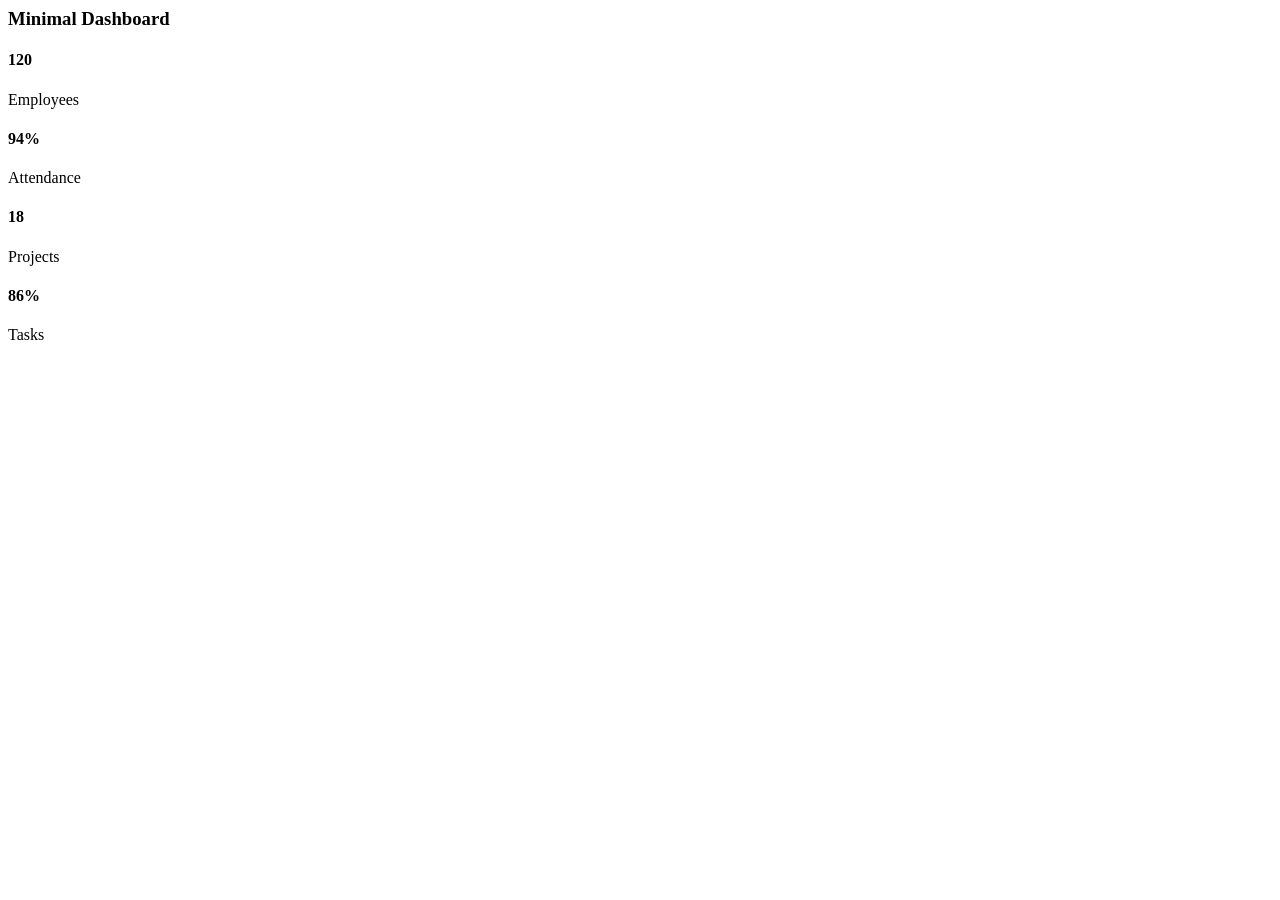
<file: dashboard-minimal.html>
<body class="bg-white">

<h3 class="m-3">Minimal Dashboard</h3>

<div class="row p-3">

<div class="col-lg-3">
<div class="border p-3 text-center">
<h4>120</h4>
<p>Employees</p>
</div>
</div>

<div class="col-lg-3">
<div class="border p-3 text-center">
<h4>94%</h4>
<p>Attendance</p>
</div>
</div>

<div class="col-lg-3">
<div class="border p-3 text-center">
<h4>18</h4>
<p>Projects</p>
</div>
</div>

<div class="col-lg-3">
<div class="border p-3 text-center">
<h4>86%</h4>
<p>Tasks</p>
</div>
</div>

</div>

<div class="card m-3 shadow-none border">
<div class="card-body">
<div id="revenue-chart"></div>
</div>
</div>

</body>
</file>
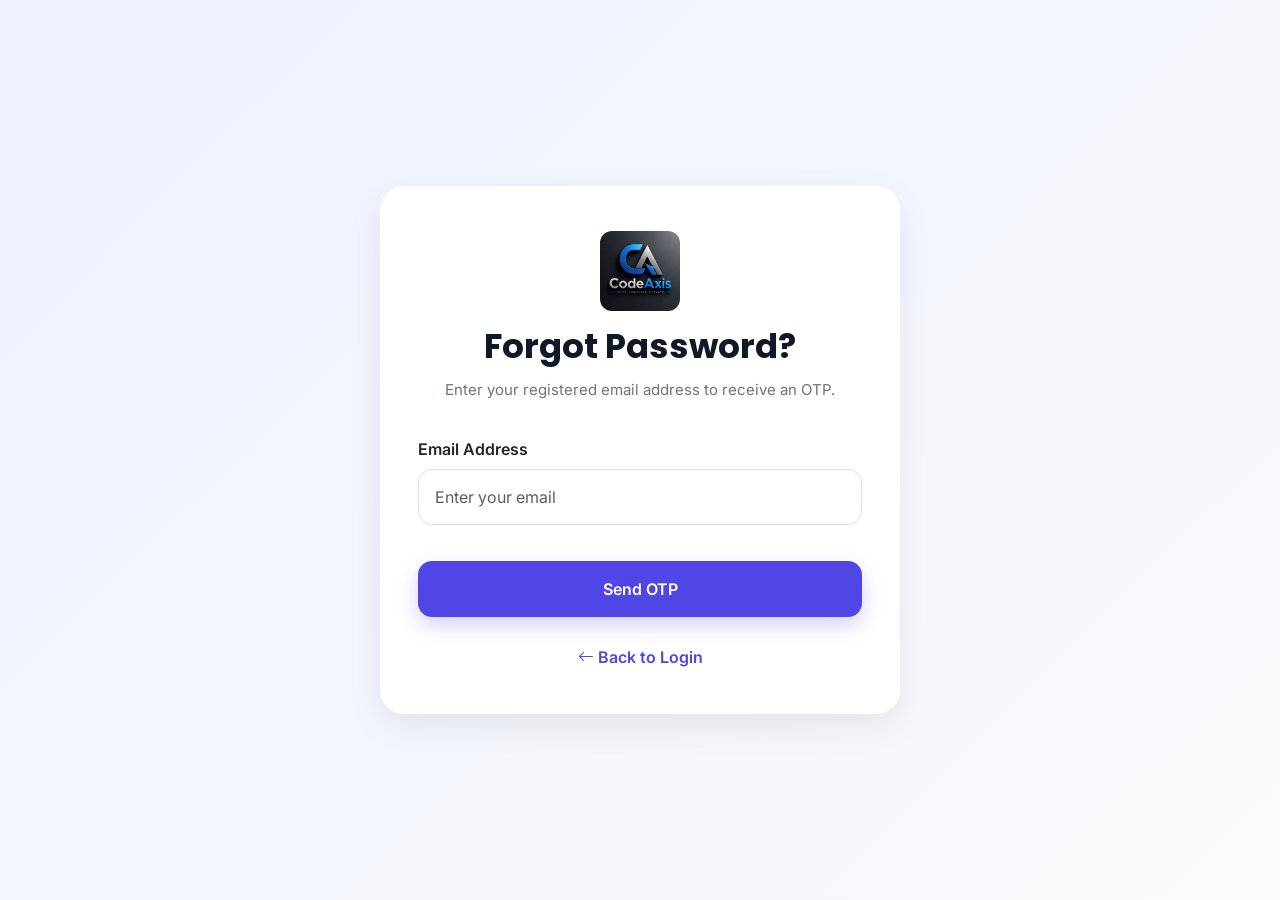
<file: forgot-password.html>
<!DOCTYPE html>
<html lang="en">

<head>

<meta charset="UTF-8">

<meta name="viewport" content="width=device-width, initial-scale=1.0">

<title>Forgot Password Flow</title>

<link href="https://cdn.jsdelivr.net/npm/bootstrap@5.3.3/dist/css/bootstrap.min.css" rel="stylesheet">

<link rel="stylesheet" href="https://cdn.jsdelivr.net/npm/bootstrap-icons@1.11.3/font/bootstrap-icons.min.css">

<link href="https://fonts.googleapis.com/css2?family=Inter:wght@300;400;500;600;700&family=Poppins:wght@500;600;700&display=swap" rel="stylesheet">

<link rel="stylesheet" href="forgot-password.css">

</head>

<body>

<div class="forgot-wrapper">

<!-- STEP 1 -->

<div id="step1">

<div class="brand-icon">
    <img src="logo.png" alt="Logo">
</div>

<h1 class="title">
Forgot Password?
</h1>

<p class="subtitle">
Enter your registered email address to receive an OTP.
</p>

<div class="mb-3">

<label class="form-label">
Email Address
</label>

<input
type="email"
class="form-control"
id="email"
placeholder="Enter your email"
>

</div>

<button class="reset-btn" id="sendOtpBtn">

<span id="sendText">
Send OTP
</span>

<span
class="spinner-border spinner-border-sm d-none"
id="sendLoader">
</span>

</button>

</div>

<!-- STEP 2 -->

<div id="step2" class="step-box">

<div class="icon-box">
<i class="bi bi-shield-lock"></i>
</div>

<h1 class="title">
Verify OTP
</h1>

<p class="subtitle">
Enter the OTP sent to your email address.
</p>

<div class="mb-3">

<label class="form-label">
OTP
</label>

<input
type="text"
class="form-control"
id="otp"
placeholder="Enter OTP"
>

</div>

<button class="reset-btn" id="verifyOtpBtn">

<span id="verifyText">
Verify OTP
</span>

<span
class="spinner-border spinner-border-sm d-none"
id="verifyLoader">
</span>

</button>

</div>

<!-- STEP 3 -->

<div id="step3" class="step-box">

<div class="icon-box">
<i class="bi bi-key"></i>
</div>

<h1 class="title">
Reset Password
</h1>

<p class="subtitle">
Create a new secure password.
</p>

<div class="mb-3">

<label class="form-label">
New Password
</label>

<div class="password-box">

<input
type="password"
class="form-control"
id="newPassword"
placeholder="Enter new password"
>

<span class="toggle-password" id="toggleNewPassword">
<i class="bi bi-eye-slash"></i>
</span>

</div>

</div>

<div class="mb-3">

<label class="form-label">
Confirm Password
</label>

<div class="password-box">

<input
type="password"
class="form-control"
id="confirmPassword"
placeholder="Confirm password"
>

<span class="toggle-password" id="toggleConfirmPassword">
<i class="bi bi-eye-slash"></i>
</span>

</div>

</div>

<button class="reset-btn" id="resetPasswordBtn">

<span id="resetText">
Reset Password
</span>

<span
class="spinner-border spinner-border-sm d-none"
id="resetLoader">
</span>

</button>

</div>

<!-- STEP 4 -->

<div id="step4" class="step-box">

<div class="success-icon">
<i class="bi bi-check-circle-fill"></i>
</div>

<h1 class="title">
Success!
</h1>

<p class="subtitle">
Your password has been reset successfully.
</p>

<a
href="index.html"
class="reset-btn d-flex align-items-center justify-content-center text-decoration-none">

Back To Login

</a>

</div>

<div class="message" id="messageBox"></div>

<div class="back-login">

<a href="index.html">

<i class="bi bi-arrow-left"></i>

Back to Login

</a>

</div>

</div>

<script src="forgot-password.js"></script>

</body>
</html>
</file>
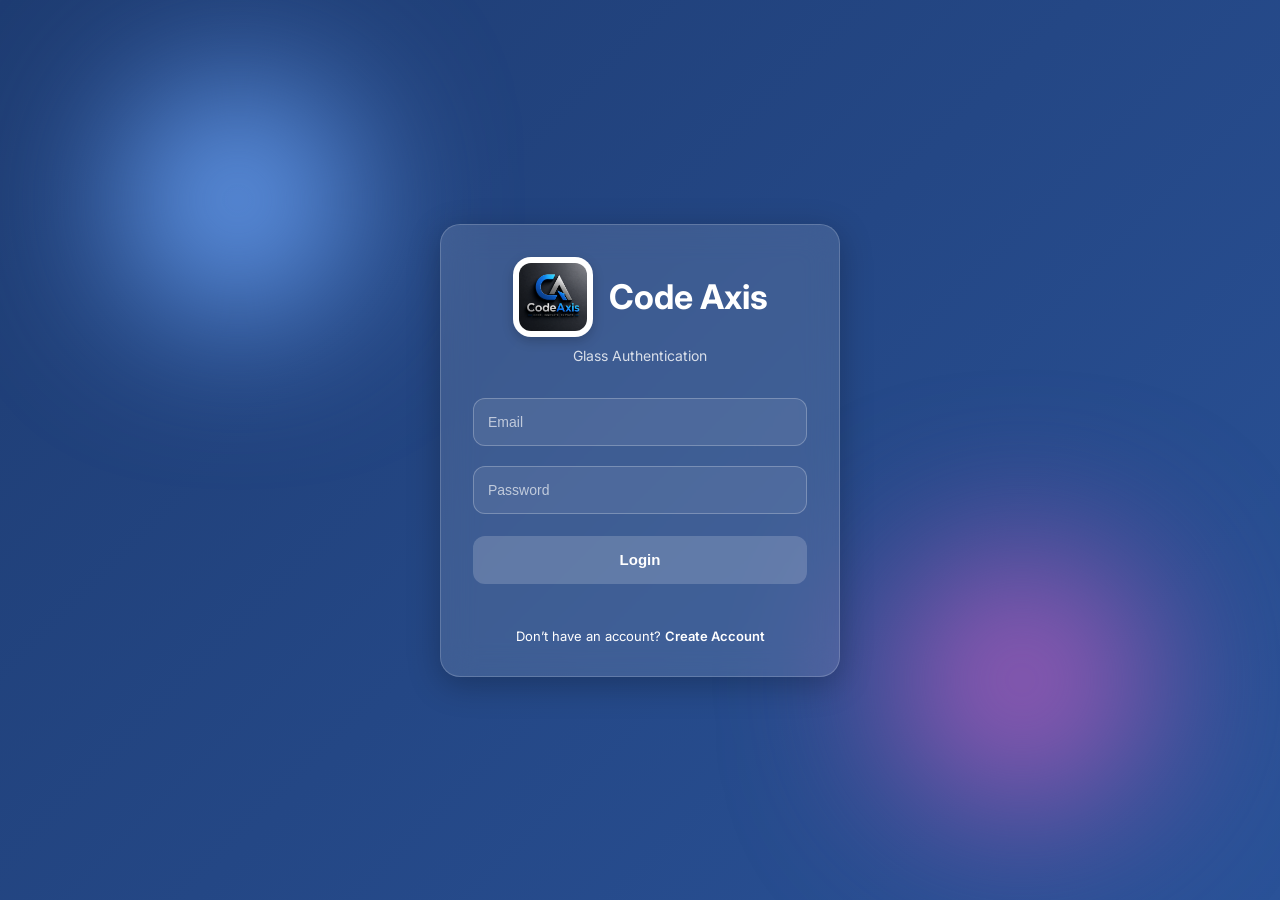
<file: glass-form.html>
<!DOCTYPE html>
<html lang="en">
<head>
<meta charset="UTF-8">
<title>Glass Auth System</title>
<meta name="viewport" content="width=device-width, initial-scale=1">

<link rel="stylesheet" href="glass-form.css">
</head>

<body>

<div class="card">

  <div class="brand">
    <img src="logo.png" alt="Logo">
    <span>Code Axis</span>
</div>
  <div class="sub">Glass Authentication</div>

  <!-- LOGIN -->
  <form id="loginForm" class="form active">

    <input type="email" id="loginEmail" placeholder="Email" required>
    <input type="password" id="loginPassword" placeholder="Password" required>

    <button type="submit">Login</button>

    <div class="msg" id="loginMsg"></div>

    <p class="link">
      Don’t have an account?
      <a href="#" id="showSignup">Create Account</a>
    </p>

  </form>

  <!-- SIGNUP -->
  <form id="signupForm" class="form">

    <input type="text" id="signupName" placeholder="Name" required>
    <input type="email" id="signupEmail" placeholder="Email" required>
    <input type="password" id="signupPassword" placeholder="Password" required>
    <input type="password" id="signupConfirmPassword" placeholder="Confirm Password" required>

    <button type="submit">Create Account</button>

    <div class="msg" id="signupMsg"></div>

    <p class="link">
      Already have an account?
      <a href="#" id="showLogin">Login</a>
    </p>

  </form>

</div>

<script src="glass-form.js"></script>

</body>
</html>
</file>
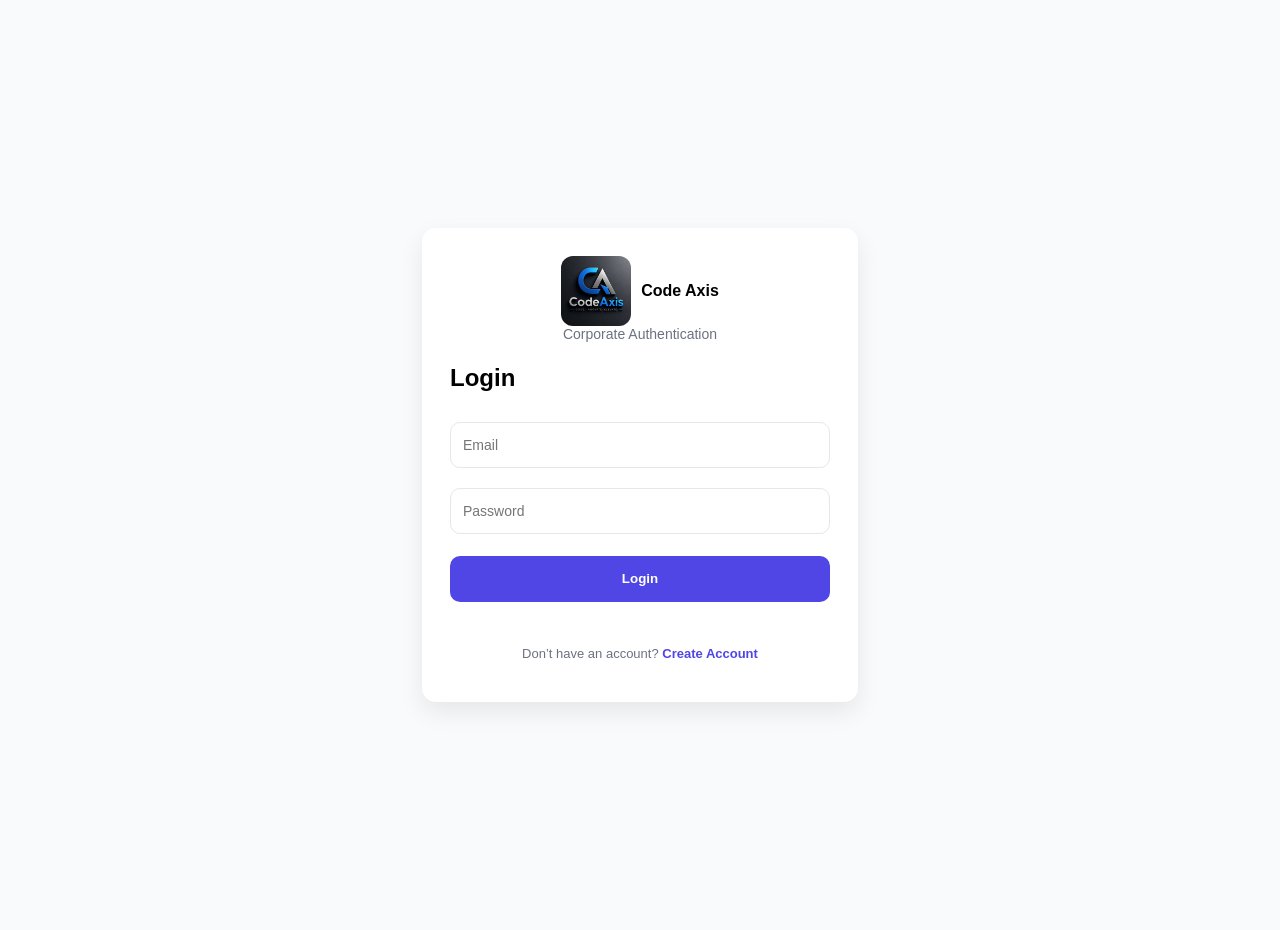
<file: material-form.html>
<!DOCTYPE html>
<html lang="en">
<head>
<meta charset="UTF-8">
<title>Material Auth System</title>
<meta name="viewport" content="width=device-width, initial-scale=1">

<link rel="stylesheet" href="material-form.css">
</head>

<body>

<div class="card">

  <div class="brand">
    <img src="logo.png" alt="Logo">
    Code Axis
</div>
  <div class="sub">Corporate Authentication</div>

  <!-- LOGIN FORM -->
  <form id="loginForm" class="form active">

    <h2>Login</h2>

    <input type="email" id="loginEmail" placeholder="Email" required>
    <input type="password" id="loginPassword" placeholder="Password" required>

    <button type="submit" id="loginBtn">Login</button>

    <div class="msg" id="loginMsg"></div>

    <p class="link">
      Don’t have an account?
      <a href="#" id="showSignup">Create Account</a>
    </p>

  </form>

  <!-- SIGNUP FORM -->
  <form id="signupForm" class="form">

    <h2>Create Account</h2>

    <input type="text" id="signupName" placeholder="Name" required>
    <input type="email" id="signupEmail" placeholder="Email" required>
    <input type="password" id="signupPassword" placeholder="Password (min 8 chars)" required>
    <input type="password" id="signupConfirmPassword" placeholder="Confirm Password" required>

    <button type="submit" id="signupBtn">Create Account</button>

    <div class="msg" id="signupMsg"></div>

    <p class="link">
      Already have an account?
      <a href="#" id="showLogin">Login</a>
    </p>

  </form>

</div>

<!-- FIXED SCRIPT PATH -->
<script src="material-form.js"></script>

</body>
</html>
</file>
<file: forgot-password.css>
:root{
--primary:#4F46E5;
--primary-dark:#4338CA;
--success:#22C55E;
--danger:#EF4444;
--bg:#F4F7FB;
--text:#111827;
--muted:#6B7280;
--border:#E5E7EB;
--shadow:0 12px 35px rgba(0,0,0,0.08);
}

*{
margin:0;
padding:0;
box-sizing:border-box;
}

body{
font-family:'Inter',poppins;
background:linear-gradient(135deg,#EEF2FF,#F9FAFB);
min-height:100vh;
display:flex;
justify-content:center;
align-items:center;
padding:20px;
}

.brand-icon{
    display:flex;
    justify-content:center;
    align-items:center;
    margin-bottom:15px;
}

.brand-icon img{
    width:80px;
    height:80px;
    object-fit:contain;
    border-radius:12px;
}

.forgot-wrapper{
width:100%;
max-width:520px;
background:#fff;
border-radius:24px;
padding:45px 38px;
box-shadow:var(--shadow);
}

.icon-box{
width:85px;
height:85px;
margin:auto;
border-radius:22px;
background:rgba(79,70,229,0.12);
display:flex;
align-items:center;
justify-content:center;
margin-bottom:25px;
}

.icon-box i{
font-size:38px;
color:var(--primary);
}

.title{
text-align:center;
font-size:34px;
font-weight:700;
color:var(--text);
font-family:'Poppins',poppins;
margin-bottom:10px;
}

.subtitle{
text-align:center;
color:var(--muted);
font-size:15px;
line-height:1.7;
margin-bottom:35px;
}

.form-label{
font-weight:600;
margin-bottom:8px;
}

.form-control{
height:56px;
border-radius:14px;
padding-left:16px;
}

.form-control:focus{
border-color:var(--primary);
box-shadow:0 0 0 4px rgba(79,70,229,0.12);
}

.password-box{
position:relative;
}

.toggle-password{
position:absolute;
top:50%;
right:18px;
transform:translateY(-50%);
cursor:pointer;
color:#6B7280;
}

.reset-btn{
width:100%;
height:56px;
border:none;
border-radius:14px;
background:var(--primary);
color:#fff;
font-weight:600;
font-size:16px;
margin-top:20px;
transition:0.3s;
box-shadow:0 8px 20px rgba(79,70,229,0.25);
}

.reset-btn:hover{
background:var(--primary-dark);
transform:translateY(-2px);
}

.message{
display:none;
margin-top:20px;
text-align:center;
font-weight:600;
font-size:14px;
}

.step-box{
display:none;
}

.back-login{
text-align:center;
margin-top:28px;
}

.back-login a{
text-decoration:none;
color:var(--primary);
font-weight:600;
}

.success-icon{
width:90px;
height:90px;
border-radius:50%;
background:rgba(34,197,94,0.12);
display:flex;
justify-content:center;
align-items:center;
margin:auto;
margin-bottom:20px;
}

.success-icon i{
font-size:40px;
color:var(--success);
}
@media(max-width:768px){

    .section-heading h1{
        font-size:40px;
    }

    .selection-card{
        margin-bottom:20px;
    }

    .register-card{
        padding:35px;
    }

    .nav-links{
        gap:15px;
        font-size:14px;
    }
}

@media(max-width:576px){

    .register-card{
        padding:30px 22px;
    }

    .button-group{
        flex-direction:column;
    }

    .line{
        width:40px;
    }

    .section-heading h1{
        font-size:32px;
    }

    .title{
        font-size:30px;
    }

    .navbar-brand{
        font-size:24px;
    }

    .nav-links{
        gap:12px;
        font-size:13px;
    }
}
@media(max-width:480px){

  .card,
  .auth-card{
    width:100%;
    max-width:100%;
    padding:20px;
  }

  body{
    padding:15px;
  }

}




}
</file>
<file: glass-form.css>
/* GOOGLE FONT */
@import url('https://fonts.googleapis.com/css2?family=Inter:wght@400;500;600;700&display=swap');

*{
  margin:0;
  padding:0;
  box-sizing:border-box;
}

body{
  font-family:'Inter',sans-serif;
  min-height:100vh;
  display:flex;
  justify-content:center;
  align-items:center;
  padding:20px;

  background:
    linear-gradient(135deg,#1e3c72,#2a5298);

  overflow:hidden;
}

/* OPTIONAL BACKGROUND CIRCLES */
body::before,
body::after{
  content:'';
  position:absolute;
  border-radius:50%;
  filter:blur(80px);
  z-index:0;
}

body::before{
  width:220px;
  height:220px;
  background:#6ea8fe;
  top:10%;
  left:10%;
}

body::after{
  width:260px;
  height:260px;
  background:#9b59b6;
  bottom:10%;
  right:10%;
}

/* GLASS CARD */
.card{
  position:relative;
  z-index:1;

  width:100%;
  max-width:400px;
  padding:32px;

  border-radius:20px;

  background:rgba(255,255,255,0.12);

  backdrop-filter:blur(16px);
  -webkit-backdrop-filter:blur(16px);

  border:1px solid rgba(255,255,255,0.18);

  box-shadow:
    0 8px 32px rgba(0,0,0,0.25);

  color:#fff;

  transition:0.3s ease;
}

.card:hover{
  transform:translateY(-3px);
}

/* BRAND */
.brand{
display:flex;
justify-content:center;
align-items:center;
gap:16px;
margin-bottom:10px;
font-size:34px;
font-weight:700;
color:#fff;
}

.brand img{
width:80px;
height:80px;
object-fit:contain;
background:#fff;
padding:6px;
border-radius:18px;
box-shadow:0 4px 12px rgba(0,0,0,0.20);
}


.sub{
  text-align:center;
  font-size:14px;
  opacity:0.8;
  margin-bottom:24px;
}

/* FORM */
.form{
  display:none;
  animation:fadeIn 0.4s ease;
}

.form.active{
  display:block;
}

/* INPUT */
input{
  width:100%;
  height:48px;

  margin:10px 0;
  padding:12px 14px;

  border-radius:12px;
  border:1px solid rgba(255,255,255,0.25);

  background:rgba(255,255,255,0.08);

  color:#fff;
  font-size:14px;

  outline:none;

  transition:0.25s ease;
}

input::placeholder{
  color:rgba(255,255,255,0.65);
}

input:hover{
  background:rgba(255,255,255,0.12);
}

input:focus{
  border-color:rgba(255,255,255,0.45);

  background:rgba(255,255,255,0.15);

  box-shadow:
    0 0 0 4px rgba(255,255,255,0.08);
}

/* BUTTON */
button{
  width:100%;
  height:48px;

  margin-top:12px;

  border:none;
  border-radius:12px;

  background:rgba(255,255,255,0.18);

  color:#fff;

  font-size:15px;
  font-weight:600;

  cursor:pointer;

  transition:0.3s ease;
}

button:hover{
  background:rgba(255,255,255,0.28);

  transform:translateY(-2px);

  box-shadow:
    0 8px 18px rgba(0,0,0,0.20);
}

button:active{
  transform:scale(0.98);
}

/* LINK */
.link{
  text-align:center;
  margin-top:16px;
  font-size:13px;
}

.link a{
  color:#fff;
  text-decoration:none;
  font-weight:600;
}

.link a:hover{
  text-decoration:underline;
}

/* MESSAGE */
.msg{
  min-height:18px;
  text-align:center;
  margin-top:10px;
  font-size:13px;
}

.msg.success{
  color:#00ffbf;
}

.msg.error{
  color:#ff7b7b;
}

/* ANIMATION */
@keyframes fadeIn{
  from{
    opacity:0;
    transform:translateY(8px);
  }

  to{
    opacity:1;
    transform:translateY(0);
  }
}

/* RESPONSIVE */
@media(max-width:768px){

    .section-heading h1{
        font-size:40px;
    }

    .selection-card{
        margin-bottom:20px;
    }

    .register-card{
        padding:35px;
    }

    .nav-links{
        gap:15px;
        font-size:14px;
    }
}

@media(max-width:576px){

    .register-card{
        padding:30px 22px;
    }

    .button-group{
        flex-direction:column;
    }

    .line{
        width:40px;
    }

    .section-heading h1{
        font-size:32px;
    }

    .title{
        font-size:30px;
    }

    .navbar-brand{
        font-size:24px;
    }

    .nav-links{
        gap:12px;
        font-size:13px;
    }
}
@media(max-width:480px){

  .card,
  .auth-card{
    width:100%;
    max-width:100%;
    padding:20px;
  }

  body{
    padding:15px;
  }

}


 

}
</file>
<file: material-form.css>
body {
  background: #F9FAFB;
  font-family: 'Inter', 'Poppins', sans-serif;
  min-height: 100vh;
  display: flex;
  justify-content: center;
  align-items: center;
  margin: 0;
  padding: 20px;
}

/* CARD */
.card {
  width: 380px;
  background: #fff;
  padding: 28px;
  border-radius: 14px;
  box-shadow: 0 10px 25px rgba(0,0,0,0.08);
  transition: 0.3s ease;
}

.card:hover {
  transform: translateY(-2px);
}

/* BRAND */
.brand{
    display:flex;
    justify-content:center;
    align-items:center;
    gap:10px;
    font-weight:700;
    text-align:center;
}

.brand img{
    width:70px;
    height:70px;
    object-fit:contain;
    border-radius:12px;
}

.sub {
  text-align: center;
  font-size: 14px;
  color: #6B7280;
  margin-bottom: 22px;
}

/* FORM */
.form {
  display: none;
  animation: fadeIn 0.3s ease-in-out;
}

.form.active {
  display: block;
}

/* INPUT */
input {
  width: 100%;
  height: 46px;
  margin: 10px 0;
  padding: 12px;
  border-radius: 10px;
  border: 1.5px solid #E5E7EB;
  outline: none;
  font-size: 14px;
  background: #fff;
  transition: 0.2s;
  box-sizing: border-box;
}

input:focus {
  border-color: #4F46E5;
  box-shadow: 0 0 0 3px rgba(79,70,229,0.12);
}

/* BUTTON */
button {
  width: 100%;
  height: 46px;
  background: #4F46E5;
  color: white;
  border: none;
  border-radius: 10px;
  font-weight: 600;
  cursor: pointer;
  margin-top: 12px;
  transition: 0.2s ease;
}

button:hover {
  background: #4338CA;
  box-shadow: 0 8px 18px rgba(79,70,229,0.20);
}

button:active {
  transform: scale(0.98);
}

/* LINK */
.link {
  text-align: center;
  margin-top: 16px;
  font-size: 13px;
  color: #6B7280;
}

.link a {
  color: #4F46E5;
  font-weight: 600;
  cursor: pointer;
  text-decoration: none;
}

.link a:hover {
  text-decoration: underline;
}

/* MESSAGE */
.msg {
  text-align: center;
  font-size: 13px;
  margin-top: 10px;
  color: #EF4444;
  min-height: 18px;
}

.msg.success {
  color: #22C55E;
}

/* ANIMATION */
@keyframes fadeIn {
  from {
    opacity: 0;
    transform: translateY(5px);
  }

  to {
    opacity: 1;
    transform: translateY(0);
  }
}

/* RESPONSIVE */
@media(max-width:768px){

    .section-heading h1{
        font-size:40px;
    }

    .selection-card{
        margin-bottom:20px;
    }

    .register-card{
        padding:35px;
    }

    .nav-links{
        gap:15px;
        font-size:14px;
    }
}

@media(max-width:576px){

    .register-card{
        padding:30px 22px;
    }

    .button-group{
        flex-direction:column;
    }

    .line{
        width:40px;
    }

    .section-heading h1{
        font-size:32px;
    }

    .title{
        font-size:30px;
    }

    .navbar-brand{
        font-size:24px;
    }

    .nav-links{
        gap:12px;
        font-size:13px;
    }
}
@media(max-width:480px){

  .card,
  .auth-card{
    width:100%;
    max-width:100%;
    padding:20px;
  }

  body{
    padding:15px;
  }

}


  body{
    padding:15px;
  }

}
</file>
